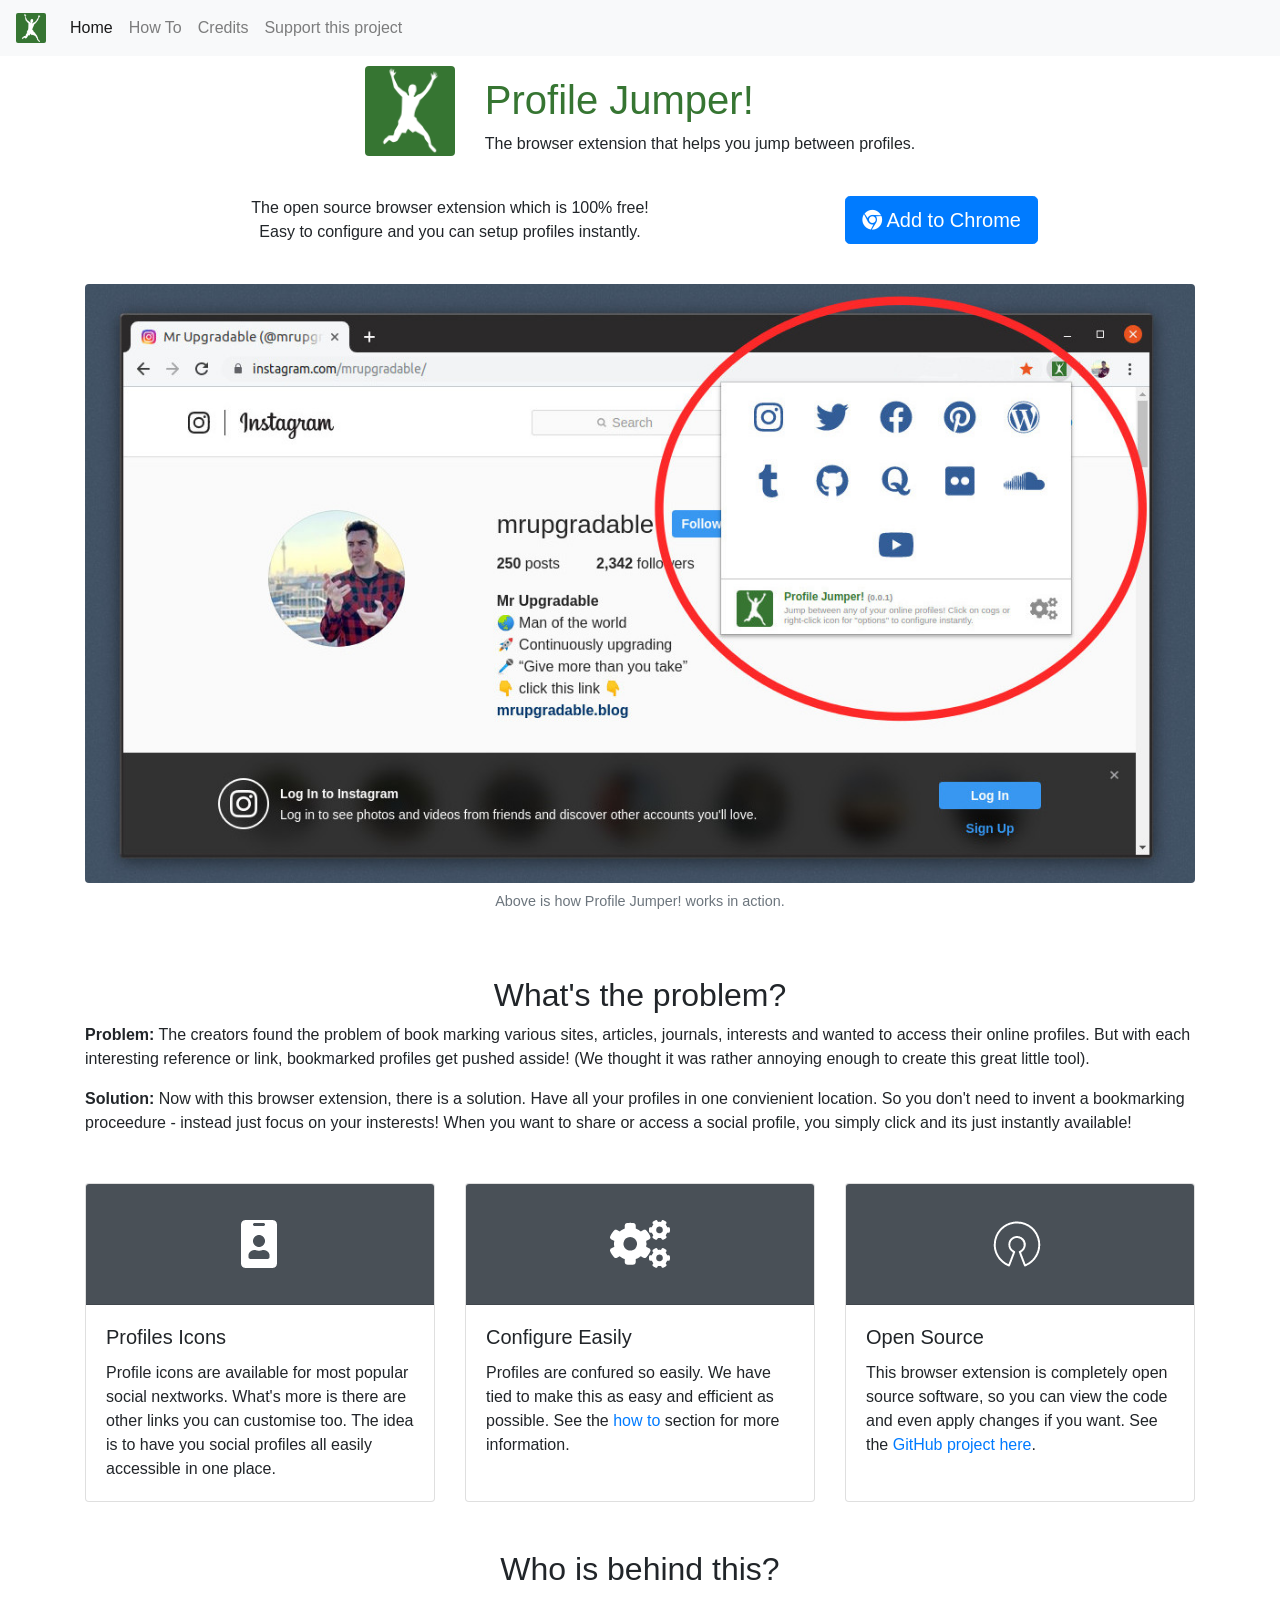
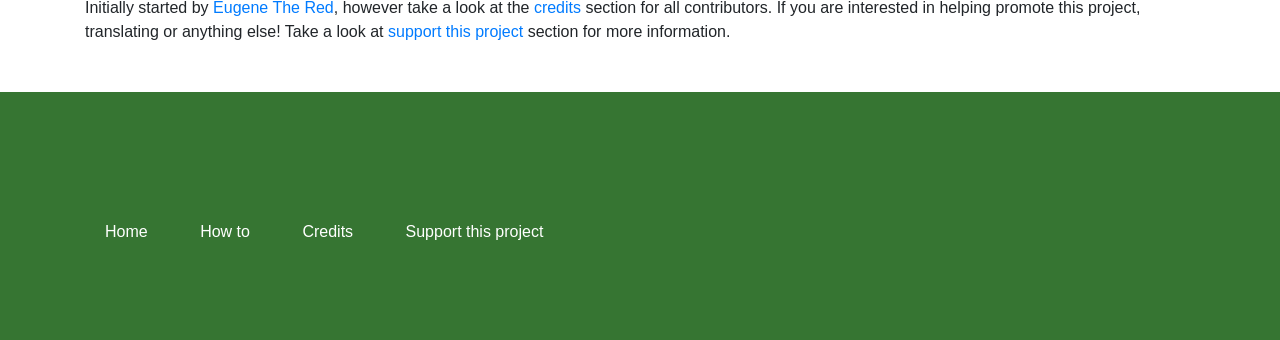
<file: index.html>
<!doctype html>
<html lang="en">
  <head>
    <meta charset="utf-8">
    <meta name="viewport" content="width=device-width, initial-scale=1, shrink-to-fit=no">
    <meta name="google-site-verification" content="L4Fd2wTMajjabah9sUdGYMQ7yr50JwTJDGudRruLM-E" />

    <title>Profile Jumper!</title>

    <link rel="stylesheet" href="https://stackpath.bootstrapcdn.com/bootstrap/4.3.1/css/bootstrap.min.css" integrity="sha384-ggOyR0iXCbMQv3Xipma34MD+dH/1fQ784/j6cY/iJTQUOhcWr7x9JvoRxT2MZw1T" crossorigin="anonymous" />
    <link rel="stylesheet" href="https://cdnjs.cloudflare.com/ajax/libs/font-awesome/4.7.0/css/font-awesome.min.css"/>

    <link rel="stylesheet" href="/assets/css/profile-jumper.css">

    <script async src="https://www.googletagmanager.com/gtag/js?id=UA-150770343-1"></script>
    <script>
      window.dataLayer = window.dataLayer || [];
      function gtag(){dataLayer.push(arguments);}
      gtag('js', new Date());
      gtag('config', 'UA-150770343-1');
    </script>
  </head>
  <body>

    <nav class="navbar navbar-expand-lg navbar-light bg-light justify-content-center">
      <a class="navbar-brand" href="https://profile-jumper.github.io">
          <img src="/assets/image/brand/profile-jumper.png" width="30" height="30" class="d-inline-block align-top" alt="Profile Jumper! Logo">
        </a>
      <button class="navbar-toggler" type="button" data-toggle="collapse" data-target="#navbarNavAltMarkup" aria-controls="navbarNavAltMarkup" aria-expanded="false" aria-label="Toggle navigation">
        <span class="navbar-toggler-icon"></span>
      </button>
      <div class="collapse navbar-collapse" id="navbarNavAltMarkup">
        <div class="navbar-nav">
          <a class="nav-item nav-link active" href="/">Home <span class="sr-only">(current)</span></a>
          <a class="nav-item nav-link" href="/how-to">How To</a>
          <a class="nav-item nav-link" href="/credits">Credits</a>
          <a class="nav-item nav-link" href="/support-this-project">Support this project</a>
        </div>
      </div>
    </nav>

    <div class="container">
      <div class="row justify-content-md-center profile-jumper-header">
        <div class="col-auto float-right profile-jumper-branding-logo">
          <img src="/assets/image/brand/profile-jumper.png" alt="Profile Jumper!" />
        </div>
        <div class="col-auto float-left profile-jumper-branding-heading">
          <h1>Profile Jumper!</h1>
          <p>The browser extension that helps you jump between profiles.</p>
        </div>
      </div>
    </div>

    <div class="container my-4">
      <div class="row text-center">
        <div class="col-8 text-center align-middle">
          <p>The open source browser extension which is 100% free! <br/>Easy to configure and you can setup profiles instantly.</p>
        </div>
        <div class="col-4 text-left align-top">
          <a href="https://chrome.google.com/webstore/detail/profile-jumper-jump-betwe/fgjjcaimpepmohgbbeaooecldlknlkef" class="btn btn-primary btn-lg" role="button"><i class="fa fa-chrome"></i> Add to Chrome</a>
        </div>
      </div>
    </div>

    <div class="container my-3">
      <figure class="figure">
        <img src="/assets/image/extension/profile-jumper-screenshot.jpg" class="figure-img img-fluid rounded" alt="See Profile Jumper! in action">
        <figcaption class="figure-caption text-center">Above is how Profile Jumper! works in action.</figcaption>
      </figure>
    </div>

    <div class="container my-5">
      <h2 class="text-center">What's the problem?</h2>
        <p>
          <strong>Problem:</strong> The creators found the problem of book marking various sites, articles, journals, interests and wanted to access their online profiles.
          But with each interesting reference or link, bookmarked profiles get pushed asside! (We thought it was rather annoying enough to create this great little tool).
        </p>
        <p>
          <strong>Solution:</strong> Now with this browser extension, there is a solution. Have all your profiles in one convienient location. So you don't need to invent a bookmarking proceedure - instead just focus on your insterests!
          When you want to share or access a social profile, you simply click and its just instantly available!
        </p>
    </div>

    <div class="container my-5">
      <div class="card-deck">

          <div class="card feature-card">
            <div class="card-header">
              <img src="/assets/image/extension/profiles.png" class="card-img-top mx-auto d-block" alt="Profiles as icons">
            </div>
            <div class="card-body">
              <h5 class="card-title">Profiles Icons</h5>
              <p class="card-text">
                Profile icons are available for most popular social nextworks. What's more is there are other links you can customise too.
                The idea is to have you social profiles all easily accessible in one place.
              </p>
            </div>
          </div>

          <div class="card feature-card">
            <div class="card-header">
              <img src="/assets/image/extension/configure.png" class="card-img-top mx-auto d-block" alt="Easy to configure">
            </div>
            <div class="card-body">
              <h5 class="card-title">Configure Easily</h5>
              <p class="card-text">Profiles are confured so easily. We have tied to make this as easy and efficient as possible. See the <a href="/how-to/">how to</a> section for more information.</p>
            </div>
          </div>

          <div class="card feature-card">
            <div class="card-header">
              <img src="/assets/image/extension/open-source.png" class="card-img-top mx-auto d-block" alt="Open Source">
            </div>
            <div class="card-body">
              <h5 class="card-title">Open Source</h5>
              <p class="card-text">This browser extension is completely open source software, so you can view the code and even apply changes if you want. See the <a href="https://github.com/profile-jumper/profile-jumper" target="_blank">GitHub project here</a>.</p>
            </div>
          </div>

      </div>
    </div>

    <div class="container my-5">
      <h2 class="text-center">Who is behind this?</h2>
        <p>
          Initially started by <a href="https://github.com/eugene-the-red" target="_blank">Eugene The Red</a>, however take a look at the <a href="/credits">credits</a> section for all contributors. If you are interested in helping promote this project, translating or anything else! Take a look at <a href="/support-this-project">support this project</a> section for more information.
        </p>
    </div>

    <section id="footer">
  		<div class="container">
        <div class="row text-center text-xs-center text-sm-left text-md-left">
  				<div class="col-xs-12 col-sm-12 col-md-12 mt-2 mt-sm-5">
            <ul class="list-unstyled quick-links">
              <li class="list-inline-item"><a href="/">Home</a></li>
              <li class="list-inline-item"><a href="/how-to">How to</a></li>
              <li class="list-inline-item"><a href="/credits">Credits</a></li>
              <li class="list-inline-item"><a href="/support-this-project">Support this project</a></li>
            </ul>
  				</div>
  				</hr>
  			</div>
  		</div>
  	</section>

    <script src="https://code.jquery.com/jquery-3.3.1.slim.min.js" integrity="sha384-q8i/X+965DzO0rT7abK41JStQIAqVgRVzpbzo5smXKp4YfRvH+8abtTE1Pi6jizo" crossorigin="anonymous"></script>
    <script src="https://cdnjs.cloudflare.com/ajax/libs/popper.js/1.14.7/umd/popper.min.js" integrity="sha384-UO2eT0CpHqdSJQ6hJty5KVphtPhzWj9WO1clHTMGa3JDZwrnQq4sF86dIHNDz0W1" crossorigin="anonymous"></script>
    <script src="https://stackpath.bootstrapcdn.com/bootstrap/4.3.1/js/bootstrap.min.js" integrity="sha384-JjSmVgyd0p3pXB1rRibZUAYoIIy6OrQ6VrjIEaFf/nJGzIxFDsf4x0xIM+B07jRM" crossorigin="anonymous"></script>

  </body>
</html>
</file>
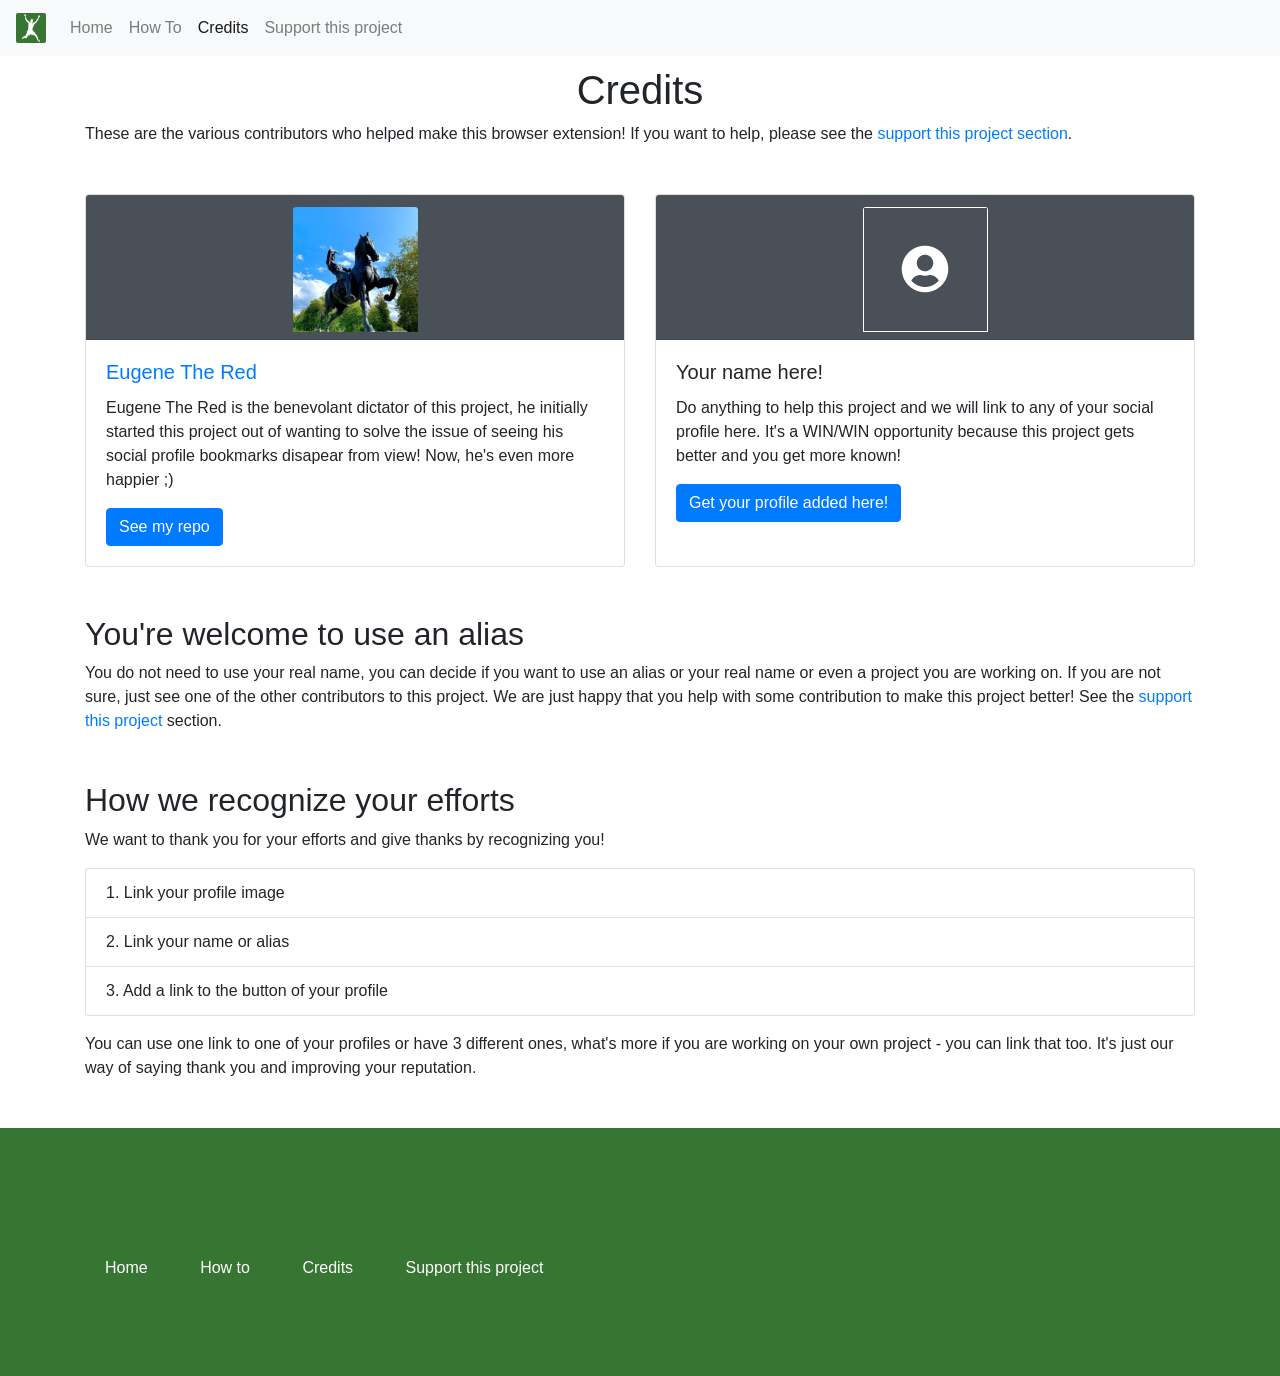
<file: credits/index.html>
<!doctype html>
<html lang="en">
  <head>
    <meta charset="utf-8">
    <meta name="viewport" content="width=device-width, initial-scale=1, shrink-to-fit=no">
    <meta name="google-site-verification" content="L4Fd2wTMajjabah9sUdGYMQ7yr50JwTJDGudRruLM-E" />

    <title>Profile Jumper!</title>

    <link rel="stylesheet" href="https://stackpath.bootstrapcdn.com/bootstrap/4.3.1/css/bootstrap.min.css" integrity="sha384-ggOyR0iXCbMQv3Xipma34MD+dH/1fQ784/j6cY/iJTQUOhcWr7x9JvoRxT2MZw1T" crossorigin="anonymous" />
    <link rel="stylesheet" href="https://cdnjs.cloudflare.com/ajax/libs/font-awesome/4.7.0/css/font-awesome.min.css"/>

    <link rel="stylesheet" href="/assets/css/profile-jumper.css">

    <script async src="https://www.googletagmanager.com/gtag/js?id=UA-150770343-1"></script>
    <script>
      window.dataLayer = window.dataLayer || [];
      function gtag(){dataLayer.push(arguments);}
      gtag('js', new Date());
      gtag('config', 'UA-150770343-1');
    </script>
  </head>
  <body>

    <nav class="navbar navbar-expand-lg navbar-light bg-light justify-content-center">
      <a class="navbar-brand" href="https://profile-jumper.github.io">
          <img src="/assets/image/brand/profile-jumper.png" width="30" height="30" class="d-inline-block align-top" alt="Profile Jumper! Logo">
        </a>
      <button class="navbar-toggler" type="button" data-toggle="collapse" data-target="#navbarNavAltMarkup" aria-controls="navbarNavAltMarkup" aria-expanded="false" aria-label="Toggle navigation">
        <span class="navbar-toggler-icon"></span>
      </button>
      <div class="collapse navbar-collapse" id="navbarNavAltMarkup">
        <div class="navbar-nav">
          <a class="nav-item nav-link" href="/">Home <span class="sr-only">(current)</span></a>
          <a class="nav-item nav-link" href="/how-to">How To</a>
          <a class="nav-item nav-link active" href="/credits">Credits</a>
          <a class="nav-item nav-link" href="/support-this-project">Support this project</a>
        </div>
      </div>
    </nav>

    <div class="container">
      <h1 class="text-center">Credits</h1>
      <p>These are the various contributors who helped make this browser extension! If you want to help, please see the <a href="/support-this-project">support this project section</a>.</p>
    </div>

    <div class="container my-5">
      <div class="card-deck credits">

          <div class="card credits-card">
            <div class="card-header">
              <a href="https://github.com/eugene-the-red" target="_blank"><img src="/assets/image/credit/contributor/eugene-the-red.png" class="card-img-top mx-auto d-block" alt="Profiles as icons"></a>
            </div>
            <div class="card-body">
              <h5 class="card-title"><a href="https://mrupgradable.me" target="_blank">Eugene The Red</a></h5>
              <p class="card-text">
                Eugene The Red is the benevolant dictator of this project, he initially started this project out of wanting to solve the issue of seeing his social profile bookmarks disapear from view!
                Now, he's even more happier ;)
              </p>
              <a href="https://github.com/eugene-the-red" target="_blank" class="btn btn-primary">See my repo</a>
            </div>
          </div>

          <div class="card credits-card">
            <div class="card-header">
              <img src="/assets/image/credit/contributor/unknown.png" class="card-img-top mx-auto d-block" alt="You're name here">
            </div>
            <div class="card-body">
              <h5 class="card-title">Your name here!</h5>
              <p class="card-text">Do anything to help this project and we will link to any of your social profile here. It's a WIN/WIN opportunity because this project gets better and you get more known!</p>
              <a href="/support-this-project" class="btn btn-primary">Get your profile added here!</a>
            </div>
          </div>

      </div>
    </div>

    <div class="container my-5">
      <h2>You're welcome to use an alias</h2>
      <p>
        You do not need to use your real name, you can decide if you want to use an alias or your real name or even a project you are working on. If you are not sure, just see one of the other contributors to this project.
        We are just happy that you help with some contribution to make this project better! See the <a href="/support-this-project">support this project</a> section.
      </p>
    </div>

    <div class="container my-5">
      <h2>How we recognize your efforts</h2>
      <p>
        We want to thank you for your efforts and give thanks by recognizing you!
      </p>
      <ul class="list-group my-3">
        <li class="list-group-item">1. Link your profile image</li>
        <li class="list-group-item">2. Link your name or alias</li>
        <li class="list-group-item">3. Add a link to the button of your profile</li>
      </ul>
      <p>
        You can use one link to one of your profiles or have 3 different ones, what's more if you are working on your own project - you can link that too. It's just our way of saying thank you and improving your reputation.
      </p>
    </div>

    <section id="footer">
  		<div class="container">
        <div class="row text-center text-xs-center text-sm-left text-md-left">
  				<div class="col-xs-12 col-sm-12 col-md-12 mt-2 mt-sm-5">
            <ul class="list-unstyled quick-links">
              <li class="list-inline-item"><a href="/">Home</a></li>
              <li class="list-inline-item"><a href="/how-to">How to</a></li>
              <li class="list-inline-item"><a href="/credits">Credits</a></li>
              <li class="list-inline-item"><a href="/support-this-project">Support this project</a></li>
            </ul>
  				</div>
  				</hr>
  			</div>
  		</div>
  	</section>

    <script src="https://code.jquery.com/jquery-3.3.1.slim.min.js" integrity="sha384-q8i/X+965DzO0rT7abK41JStQIAqVgRVzpbzo5smXKp4YfRvH+8abtTE1Pi6jizo" crossorigin="anonymous"></script>
    <script src="https://cdnjs.cloudflare.com/ajax/libs/popper.js/1.14.7/umd/popper.min.js" integrity="sha384-UO2eT0CpHqdSJQ6hJty5KVphtPhzWj9WO1clHTMGa3JDZwrnQq4sF86dIHNDz0W1" crossorigin="anonymous"></script>
    <script src="https://stackpath.bootstrapcdn.com/bootstrap/4.3.1/js/bootstrap.min.js" integrity="sha384-JjSmVgyd0p3pXB1rRibZUAYoIIy6OrQ6VrjIEaFf/nJGzIxFDsf4x0xIM+B07jRM" crossorigin="anonymous"></script>

  </body>
</html>
</file>
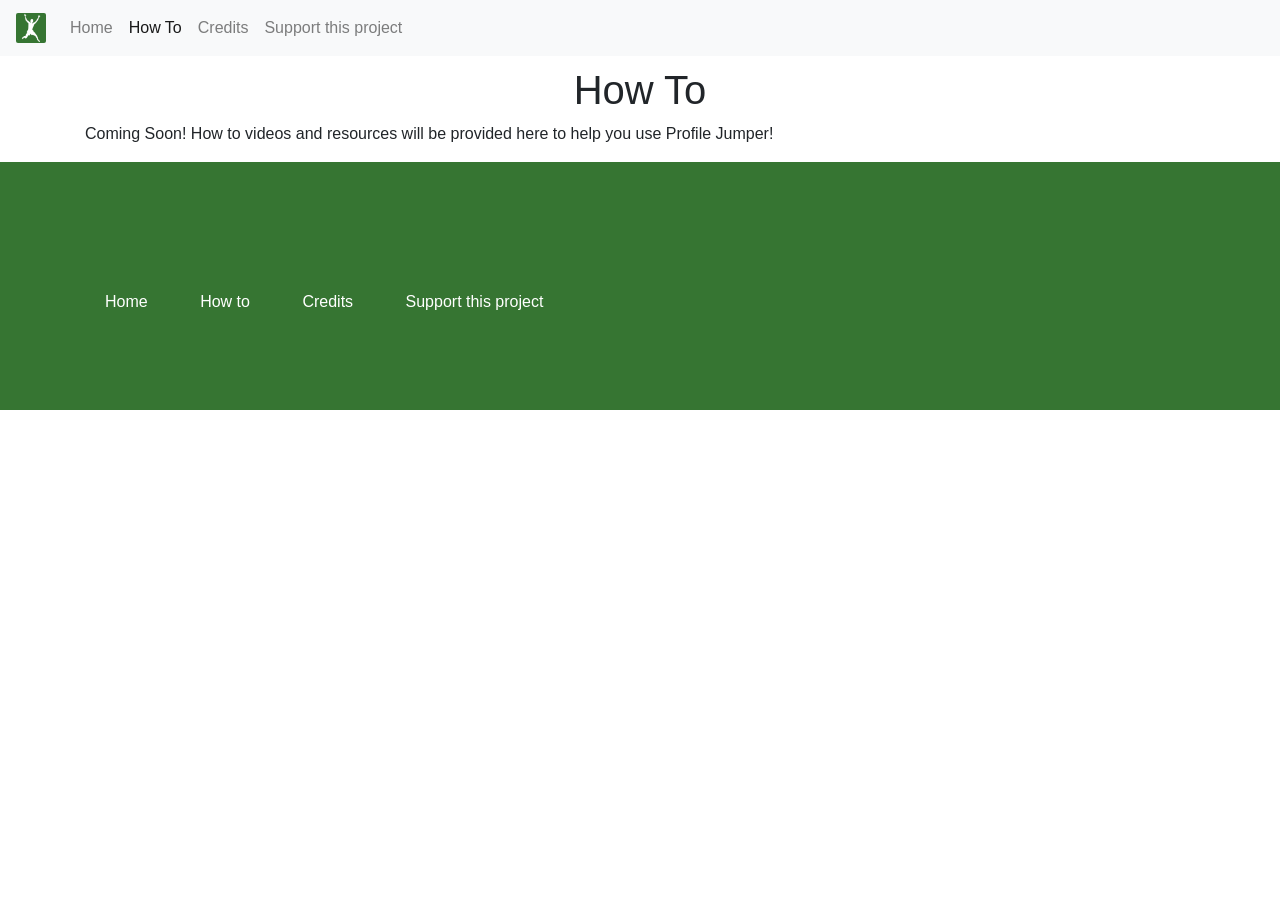
<file: how-to/index.html>
<!doctype html>
<html lang="en">
  <head>
    <meta charset="utf-8">
    <meta name="viewport" content="width=device-width, initial-scale=1, shrink-to-fit=no">
    <meta name="google-site-verification" content="L4Fd2wTMajjabah9sUdGYMQ7yr50JwTJDGudRruLM-E" />

    <title>Profile Jumper!</title>

    <link rel="stylesheet" href="https://stackpath.bootstrapcdn.com/bootstrap/4.3.1/css/bootstrap.min.css" integrity="sha384-ggOyR0iXCbMQv3Xipma34MD+dH/1fQ784/j6cY/iJTQUOhcWr7x9JvoRxT2MZw1T" crossorigin="anonymous" />
    <link rel="stylesheet" href="https://cdnjs.cloudflare.com/ajax/libs/font-awesome/4.7.0/css/font-awesome.min.css"/>

    <link rel="stylesheet" href="/assets/css/profile-jumper.css">

    <script async src="https://www.googletagmanager.com/gtag/js?id=UA-150770343-1"></script>
    <script>
      window.dataLayer = window.dataLayer || [];
      function gtag(){dataLayer.push(arguments);}
      gtag('js', new Date());
      gtag('config', 'UA-150770343-1');
    </script>
  </head>
  <body>

    <nav class="navbar navbar-expand-lg navbar-light bg-light justify-content-center">
      <a class="navbar-brand" href="https://profile-jumper.github.io">
          <img src="/assets/image/brand/profile-jumper.png" width="30" height="30" class="d-inline-block align-top" alt="Profile Jumper! Logo">
        </a>
      <button class="navbar-toggler" type="button" data-toggle="collapse" data-target="#navbarNavAltMarkup" aria-controls="navbarNavAltMarkup" aria-expanded="false" aria-label="Toggle navigation">
        <span class="navbar-toggler-icon"></span>
      </button>
      <div class="collapse navbar-collapse" id="navbarNavAltMarkup">
        <div class="navbar-nav">
          <a class="nav-item nav-link" href="/">Home <span class="sr-only">(current)</span></a>
          <a class="nav-item nav-link active" href="/how-to">How To</a>
          <a class="nav-item nav-link" href="/credits">Credits</a>
          <a class="nav-item nav-link" href="/support-this-project">Support this project</a>
        </div>
      </div>
    </nav>

    <div class="container">
      <h1 class="text-center">How To</h1>
      <p>Coming Soon! How to videos and resources will be provided here to help you use Profile Jumper!</p>
    </div>

    <section id="footer">
  		<div class="container">
        <div class="row text-center text-xs-center text-sm-left text-md-left">
  				<div class="col-xs-12 col-sm-12 col-md-12 mt-2 mt-sm-5">
            <ul class="list-unstyled quick-links">
              <li class="list-inline-item"><a href="/">Home</a></li>
              <li class="list-inline-item"><a href="/how-to">How to</a></li>
              <li class="list-inline-item"><a href="/credits">Credits</a></li>
              <li class="list-inline-item"><a href="/support-this-project">Support this project</a></li>
            </ul>
  				</div>
  				</hr>
  			</div>
  		</div>
  	</section>

    <script src="https://code.jquery.com/jquery-3.3.1.slim.min.js" integrity="sha384-q8i/X+965DzO0rT7abK41JStQIAqVgRVzpbzo5smXKp4YfRvH+8abtTE1Pi6jizo" crossorigin="anonymous"></script>
    <script src="https://cdnjs.cloudflare.com/ajax/libs/popper.js/1.14.7/umd/popper.min.js" integrity="sha384-UO2eT0CpHqdSJQ6hJty5KVphtPhzWj9WO1clHTMGa3JDZwrnQq4sF86dIHNDz0W1" crossorigin="anonymous"></script>
    <script src="https://stackpath.bootstrapcdn.com/bootstrap/4.3.1/js/bootstrap.min.js" integrity="sha384-JjSmVgyd0p3pXB1rRibZUAYoIIy6OrQ6VrjIEaFf/nJGzIxFDsf4x0xIM+B07jRM" crossorigin="anonymous"></script>

  </body>
</html>
</file>
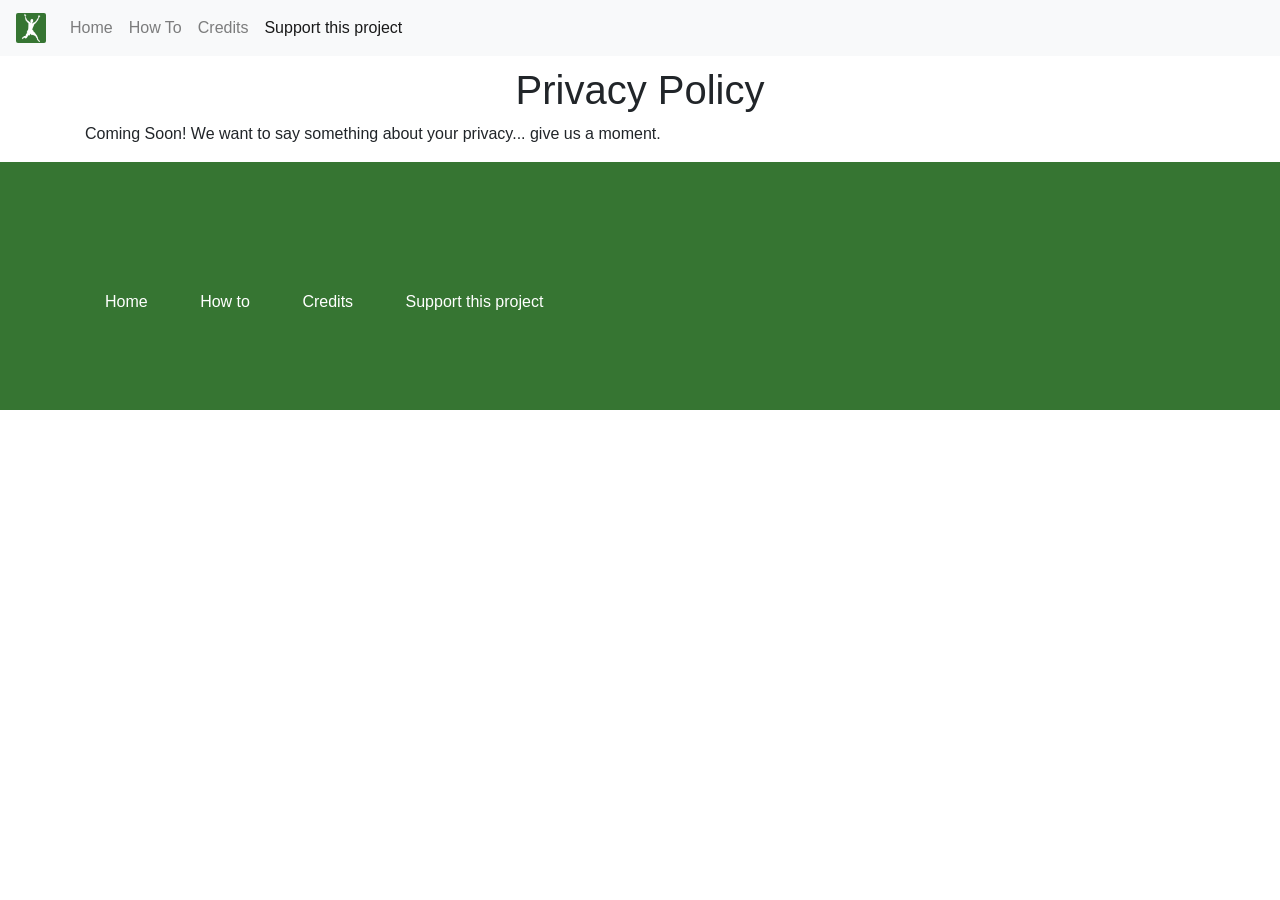
<file: privacy-policy/index.html>
<!doctype html>
<html lang="en">
  <head>
    <meta charset="utf-8">
    <meta name="viewport" content="width=device-width, initial-scale=1, shrink-to-fit=no">
    <meta name="google-site-verification" content="L4Fd2wTMajjabah9sUdGYMQ7yr50JwTJDGudRruLM-E" />

    <title>Profile Jumper!</title>

    <link rel="stylesheet" href="https://stackpath.bootstrapcdn.com/bootstrap/4.3.1/css/bootstrap.min.css" integrity="sha384-ggOyR0iXCbMQv3Xipma34MD+dH/1fQ784/j6cY/iJTQUOhcWr7x9JvoRxT2MZw1T" crossorigin="anonymous" />
    <link rel="stylesheet" href="https://cdnjs.cloudflare.com/ajax/libs/font-awesome/4.7.0/css/font-awesome.min.css"/>

    <link rel="stylesheet" href="/assets/css/profile-jumper.css">

    <script async src="https://www.googletagmanager.com/gtag/js?id=UA-150770343-1"></script>
    <script>
      window.dataLayer = window.dataLayer || [];
      function gtag(){dataLayer.push(arguments);}
      gtag('js', new Date());
      gtag('config', 'UA-150770343-1');
    </script>
  </head>
  <body>

    <nav class="navbar navbar-expand-lg navbar-light bg-light justify-content-center">
      <a class="navbar-brand" href="https://profile-jumper.github.io">
          <img src="/assets/image/brand/profile-jumper.png" width="30" height="30" class="d-inline-block align-top" alt="Profile Jumper! Logo">
        </a>
      <button class="navbar-toggler" type="button" data-toggle="collapse" data-target="#navbarNavAltMarkup" aria-controls="navbarNavAltMarkup" aria-expanded="false" aria-label="Toggle navigation">
        <span class="navbar-toggler-icon"></span>
      </button>
      <div class="collapse navbar-collapse" id="navbarNavAltMarkup">
        <div class="navbar-nav">
          <a class="nav-item nav-link" href="/">Home <span class="sr-only">(current)</span></a>
          <a class="nav-item nav-link" href="/how-to">How To</a>
          <a class="nav-item nav-link" href="/credits">Credits</a>
          <a class="nav-item nav-link active" href="/support-this-project">Support this project</a>
        </div>
      </div>
    </nav>

    <div class="container">
      <h1 class="text-center">Privacy Policy</h1>
      <p>Coming Soon! We want to say something about your privacy... give us a moment.</p>
    </div>

    <section id="footer">
  		<div class="container">
        <div class="row text-center text-xs-center text-sm-left text-md-left">
  				<div class="col-xs-12 col-sm-12 col-md-12 mt-2 mt-sm-5">
            <ul class="list-unstyled quick-links">
              <li class="list-inline-item"><a href="/">Home</a></li>
              <li class="list-inline-item"><a href="/how-to">How to</a></li>
              <li class="list-inline-item"><a href="/credits">Credits</a></li>
              <li class="list-inline-item"><a href="/support-this-project">Support this project</a></li>
            </ul>
  				</div>
  				</hr>
  			</div>
  		</div>
  	</section>

    <script src="https://code.jquery.com/jquery-3.3.1.slim.min.js" integrity="sha384-q8i/X+965DzO0rT7abK41JStQIAqVgRVzpbzo5smXKp4YfRvH+8abtTE1Pi6jizo" crossorigin="anonymous"></script>
    <script src="https://cdnjs.cloudflare.com/ajax/libs/popper.js/1.14.7/umd/popper.min.js" integrity="sha384-UO2eT0CpHqdSJQ6hJty5KVphtPhzWj9WO1clHTMGa3JDZwrnQq4sF86dIHNDz0W1" crossorigin="anonymous"></script>
    <script src="https://stackpath.bootstrapcdn.com/bootstrap/4.3.1/js/bootstrap.min.js" integrity="sha384-JjSmVgyd0p3pXB1rRibZUAYoIIy6OrQ6VrjIEaFf/nJGzIxFDsf4x0xIM+B07jRM" crossorigin="anonymous"></script>

  </body>
</html>
</file>
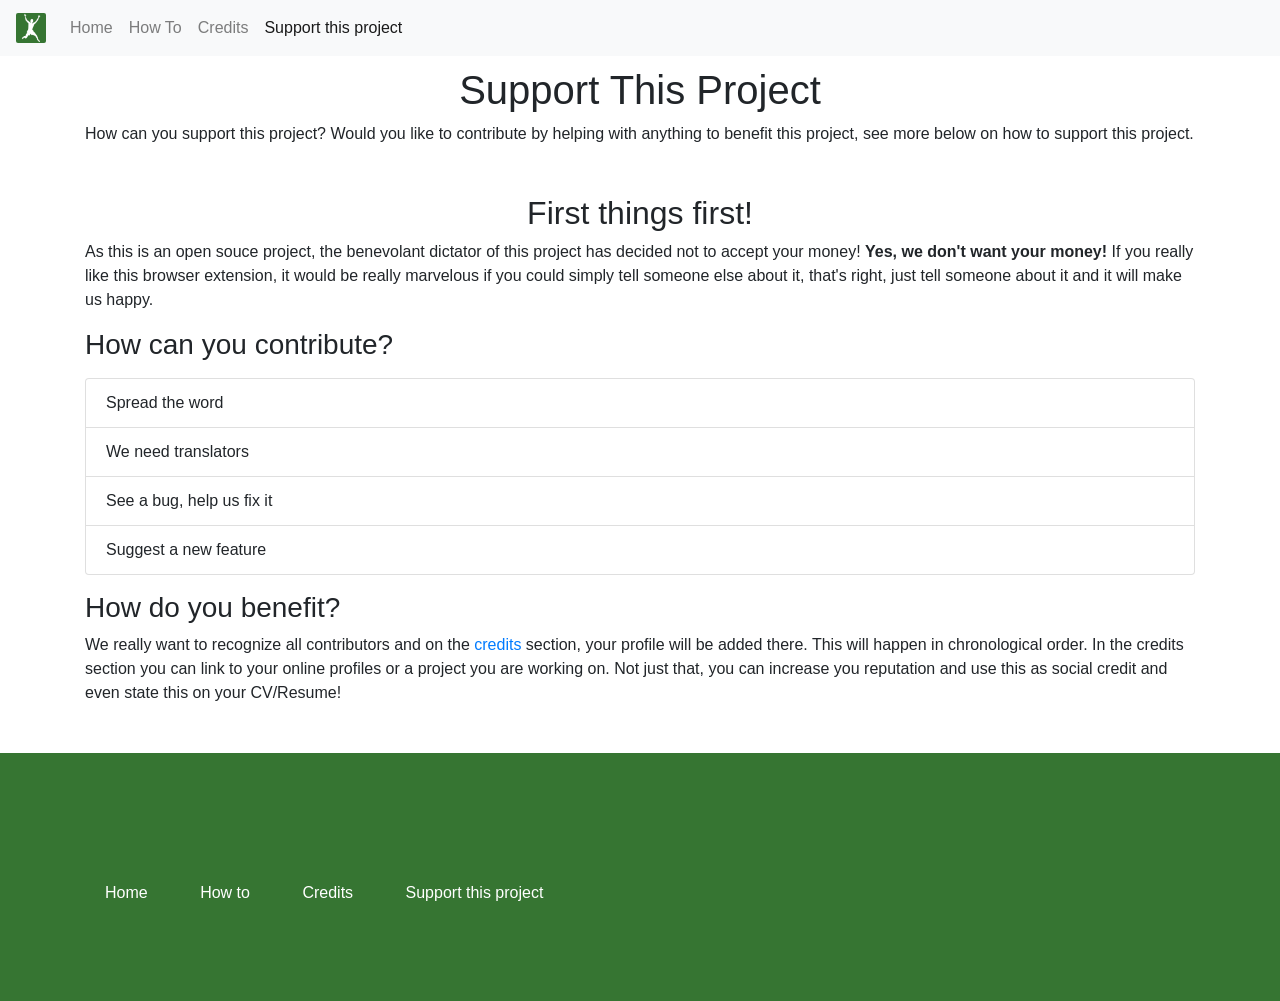
<file: support-this-project/index.html>
<!doctype html>
<html lang="en">
  <head>
    <meta charset="utf-8">
    <meta name="viewport" content="width=device-width, initial-scale=1, shrink-to-fit=no">
    <meta name="google-site-verification" content="L4Fd2wTMajjabah9sUdGYMQ7yr50JwTJDGudRruLM-E" />

    <title>Profile Jumper!</title>

    <link rel="stylesheet" href="https://stackpath.bootstrapcdn.com/bootstrap/4.3.1/css/bootstrap.min.css" integrity="sha384-ggOyR0iXCbMQv3Xipma34MD+dH/1fQ784/j6cY/iJTQUOhcWr7x9JvoRxT2MZw1T" crossorigin="anonymous" />
    <link rel="stylesheet" href="https://cdnjs.cloudflare.com/ajax/libs/font-awesome/4.7.0/css/font-awesome.min.css"/>

    <link rel="stylesheet" href="/assets/css/profile-jumper.css">

    <script async src="https://www.googletagmanager.com/gtag/js?id=UA-150770343-1"></script>
    <script>
      window.dataLayer = window.dataLayer || [];
      function gtag(){dataLayer.push(arguments);}
      gtag('js', new Date());
      gtag('config', 'UA-150770343-1');
    </script>
  </head>
  <body>

    <nav class="navbar navbar-expand-lg navbar-light bg-light justify-content-center">
      <a class="navbar-brand" href="https://profile-jumper.github.io">
          <img src="/assets/image/brand/profile-jumper.png" width="30" height="30" class="d-inline-block align-top" alt="Profile Jumper! Logo">
        </a>
      <button class="navbar-toggler" type="button" data-toggle="collapse" data-target="#navbarNavAltMarkup" aria-controls="navbarNavAltMarkup" aria-expanded="false" aria-label="Toggle navigation">
        <span class="navbar-toggler-icon"></span>
      </button>
      <div class="collapse navbar-collapse" id="navbarNavAltMarkup">
        <div class="navbar-nav">
          <a class="nav-item nav-link" href="/">Home <span class="sr-only">(current)</span></a>
          <a class="nav-item nav-link" href="/how-to">How To</a>
          <a class="nav-item nav-link" href="/credits">Credits</a>
          <a class="nav-item nav-link active" href="/support-this-project">Support this project</a>
        </div>
      </div>
    </nav>

    <div class="container">
      <h1 class="text-center">Support This Project</h1>
      <p>How can you support this project? Would you like to contribute by helping with anything to benefit this project, see more below on how to support this project.</p>
    </div>

    <div class="container my-5">
      <h2 class="text-center">First things first!</h2>
      <p>
        As this is an open souce project, the benevolant dictator of this project has decided not to accept your money! <strong>Yes, we don't want your money!</strong>
        If you really like this browser extension, it would be really marvelous if you could simply tell someone else about it, that's right, just tell someone about it and it will make us happy.
      </p>

      <h3>How can you contribute?</h3>
      <ul class="list-group my-3">
        <li class="list-group-item">Spread the word</li>
        <li class="list-group-item">We need translators</li>
        <li class="list-group-item">See a bug, help us fix it</li>
        <li class="list-group-item">Suggest a new feature</li>
      </ul>

      <h3>How do you benefit?</h3>
      <p>
        We really want to recognize all contributors and on the <a href="/credits">credits</a> section, your profile will be added there. This will happen in chronological order.
        In the credits section you can link to your online profiles or a project you are working on. Not just that, you can increase you reputation and use this as social credit and even state this on your CV/Resume!
      </p>
    </div>

    <section id="footer">
  		<div class="container">
        <div class="row text-center text-xs-center text-sm-left text-md-left">
  				<div class="col-xs-12 col-sm-12 col-md-12 mt-2 mt-sm-5">
            <ul class="list-unstyled quick-links">
              <li class="list-inline-item"><a href="/">Home</a></li>
              <li class="list-inline-item"><a href="/how-to">How to</a></li>
              <li class="list-inline-item"><a href="/credits">Credits</a></li>
              <li class="list-inline-item"><a href="/support-this-project">Support this project</a></li>
            </ul>
  				</div>
  				</hr>
  			</div>
  		</div>
  	</section>

    <script src="https://code.jquery.com/jquery-3.3.1.slim.min.js" integrity="sha384-q8i/X+965DzO0rT7abK41JStQIAqVgRVzpbzo5smXKp4YfRvH+8abtTE1Pi6jizo" crossorigin="anonymous"></script>
    <script src="https://cdnjs.cloudflare.com/ajax/libs/popper.js/1.14.7/umd/popper.min.js" integrity="sha384-UO2eT0CpHqdSJQ6hJty5KVphtPhzWj9WO1clHTMGa3JDZwrnQq4sF86dIHNDz0W1" crossorigin="anonymous"></script>
    <script src="https://stackpath.bootstrapcdn.com/bootstrap/4.3.1/js/bootstrap.min.js" integrity="sha384-JjSmVgyd0p3pXB1rRibZUAYoIIy6OrQ6VrjIEaFf/nJGzIxFDsf4x0xIM+B07jRM" crossorigin="anonymous"></script>

  </body>
</html>
</file>
<file: assets/css/profile-jumper.css>
.navbar-brand img {
  border-radius: 2px;
}

.profile-jumper-header {
  padding-top: 10px;
}

.profile-jumper-branding-logo img {
  border-radius: 4px;
  width: 90px;
  height: 90px;
}

.profile-jumper-branding-heading h1 {
  color: #367532;
}

.feature-card .card-header {
  background-color: #495057;
}

.feature-card .card-img-top {
     width: 110px;
     height: 96px;
}

h1 {
  padding-top: 10px;
}


/* footer */
section {
    padding: 60px 0;
}

section .section-title {
    text-align: center;
    color: #007b5e;
    margin-bottom: 50px;
    text-transform: uppercase;
}

#footer {
  background: #367532 !important;
}

#footer ul li{
  padding: 20px;
}


#footer a {
    color: #ffffff;
    text-decoration: none !important;
}

#footer a:hover {
    color: #ffffff;
    text-decoration: underline !important;
}

/* credits */

.credits-card .card-header {
  background-color: #495057;
  height: 145px;
}

.credits-card .card-img-top {
     width: 125px;
     height: 125px;
}
</file>
